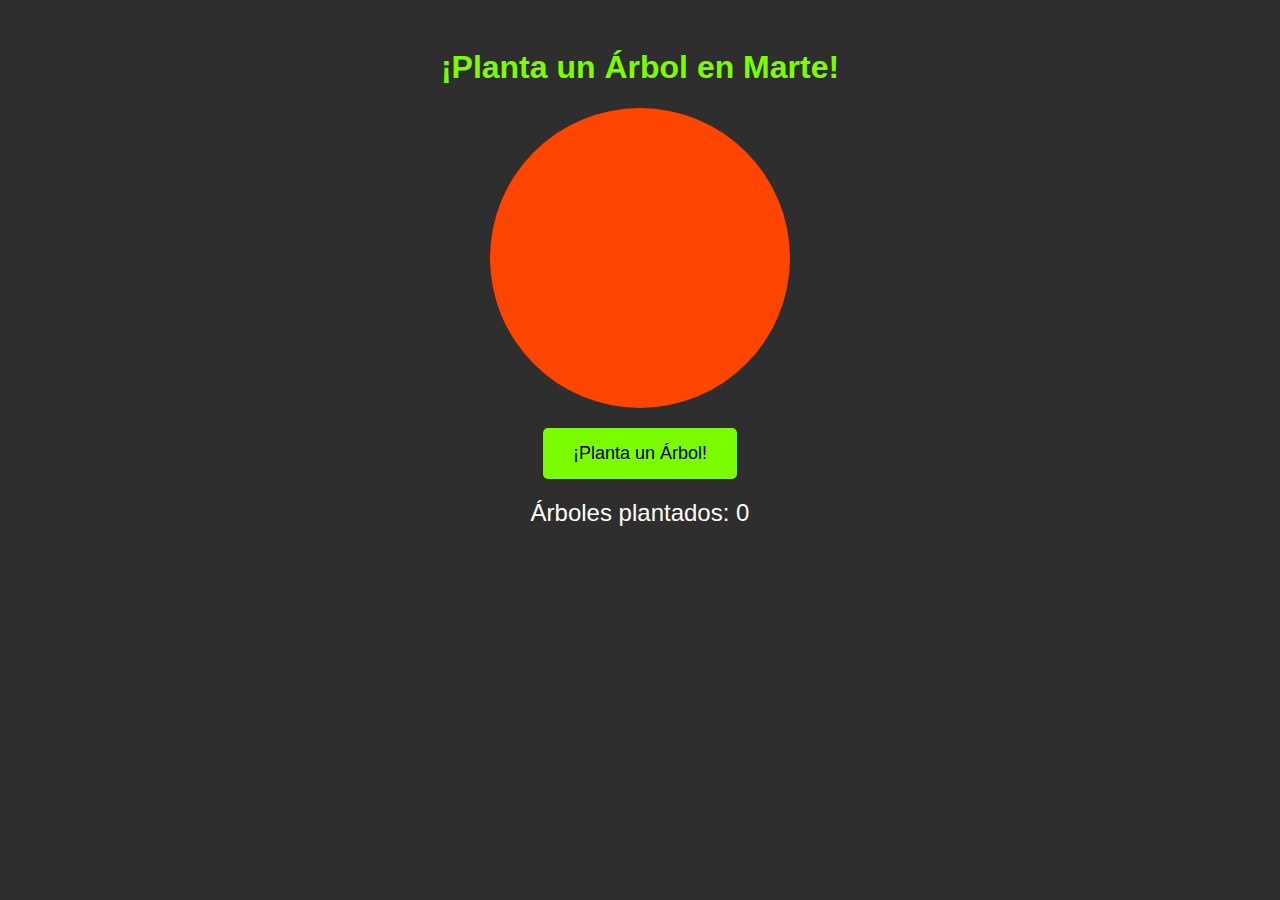
<file: plantar_arboles_en_marte.html>
<!DOCTYPE html>
<html lang="en">
<head>
    <meta charset="UTF-8">
    <meta name="viewport" content="width=device-width, initial-scale=1.0">
    <title>Plantar Árboles en Marte</title>
    <style>
        body {
            font-family: Arial, sans-serif;
            background-color: #2e2e2e;
            color: #ffffff;
            text-align: center;
            padding: 20px;
        }
        h1 {
            color: #7cfc00;
        }
        #planet {
            margin: 20px auto;
            width: 300px;
            height: 300px;
            background-color: #ff4500;
            border-radius: 50%;
            position: relative;
            overflow: hidden;
        }
        .tree {
            width: 20px;
            height: 50px;
            background-color: #8b4513;
            position: absolute;
            bottom: 0;
        }
        .tree:before {
            content: '';
            width: 40px;
            height: 40px;
            background-color: #228b22;
            position: absolute;
            top: -20px;
            left: -10px;
            border-radius: 50%;
        }
        button {
            background-color: #7cfc00;
            color: #000;
            border: none;
            padding: 15px 30px;
            font-size: 18px;
            cursor: pointer;
            border-radius: 5px;
        }
        button:hover {
            background-color: #66c200;
        }
        #counter {
            margin-top: 20px;
            font-size: 24px;
        }
    </style>
</head>
<body>
    <h1>¡Planta un Árbol en Marte!</h1>
    <div id="planet"></div>
    <button onclick="plantTree()">¡Planta un Árbol!</button>
    <div id="counter">Árboles plantados: <span id="treeCount">0</span></div>

    <script>
        let treeCount = 0;
        const planet = document.getElementById('planet');
        const treeCountElement = document.getElementById('treeCount');

        function plantTree() {
            // Increment tree count
            treeCount++;
            treeCountElement.textContent = treeCount;

            // Create a new tree element
            const tree = document.createElement('div');
            tree.className = 'tree';

            // Randomize tree position within the planet
            const x = Math.random() * 280; // Planet width - tree width
            const y = Math.random() * 250; // Planet height - tree height
            tree.style.left = x + 'px';
            tree.style.bottom = y + 'px';

            // Add the tree to the planet
            planet.appendChild(tree);
        }
    </script>
</body>
</html>
</file>
